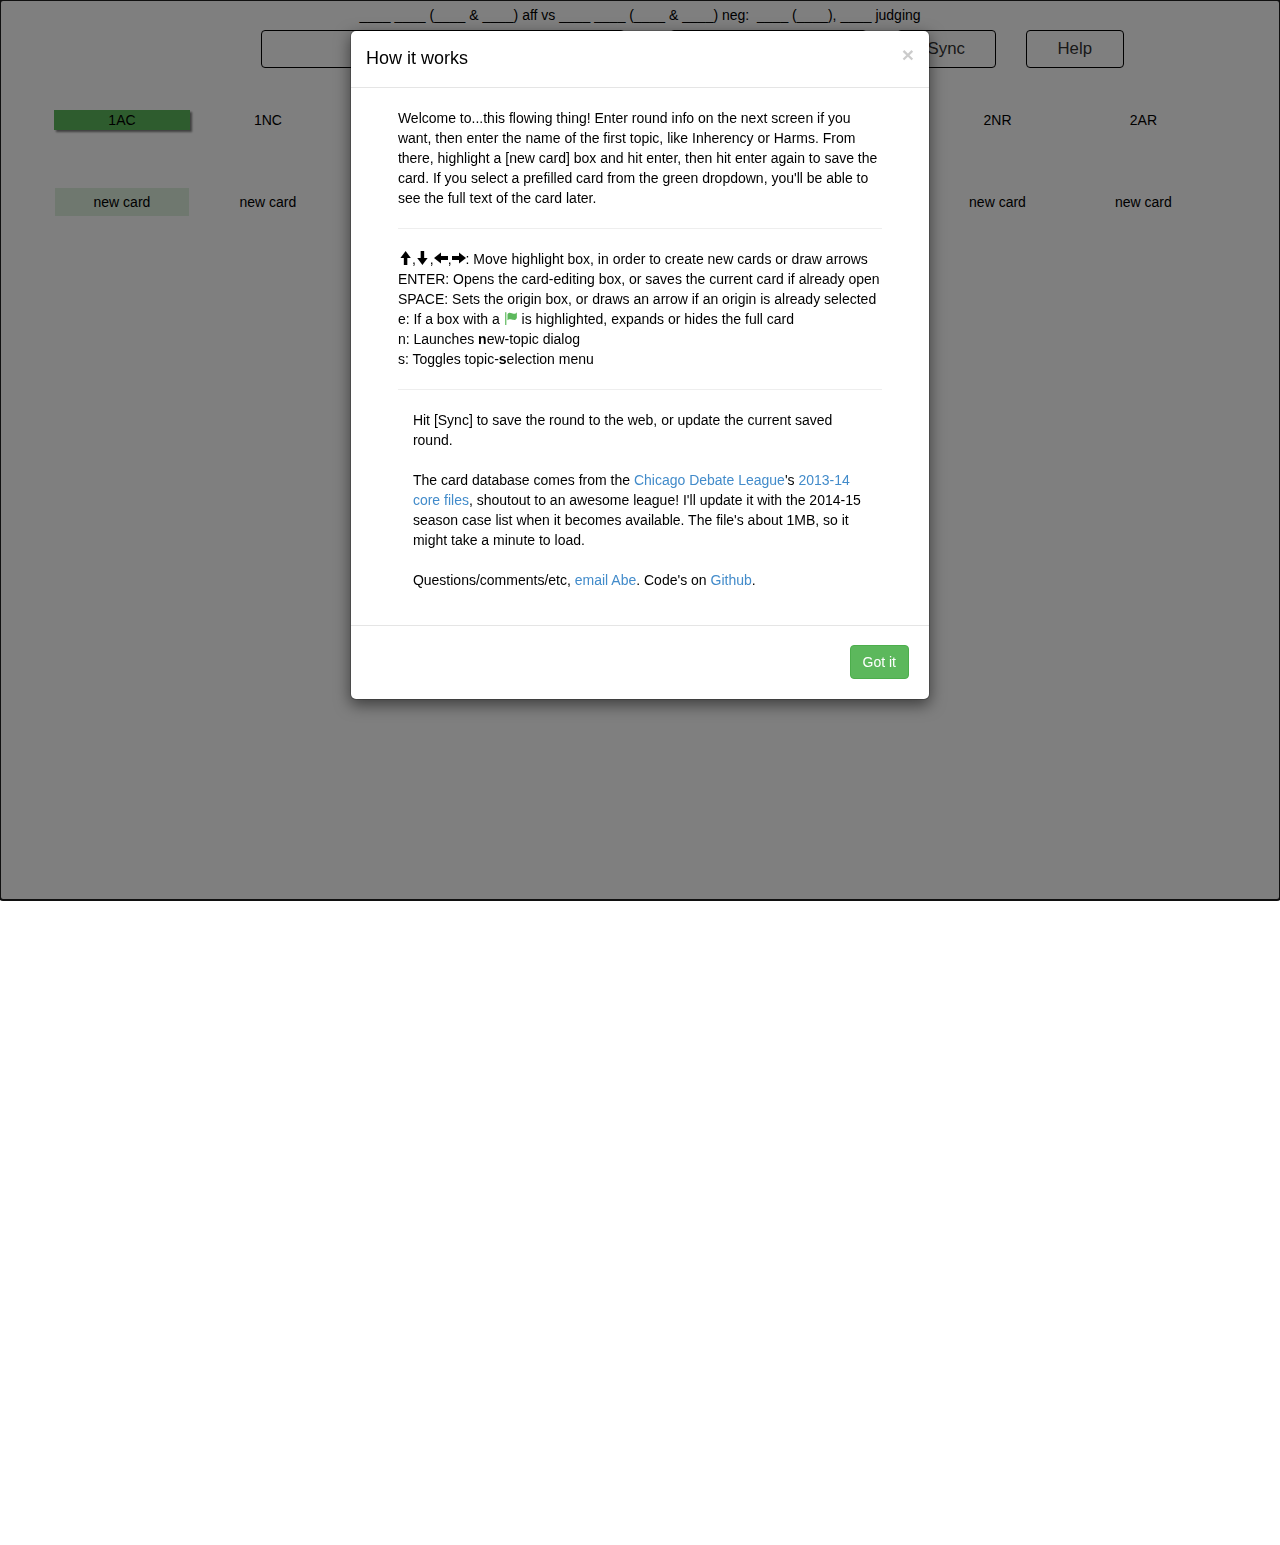
<file: html/in_round/create.html>
<!DOCTYPE html>
<html lang="en">
<head>
<meta charset="utf-8" />
<title>Flow</title>
<link rel="stylesheet" href="/bootstrap/css/bootstrap.min.css" />
<link rel="stylesheet" href="/css/create_flow.css" />
<script type="text/javascript" src="/js/libs/jquery.min.js"></script>
<script type="text/javascript" src="/js/libs/jquery-ui.min.js"></script>
<script type="text/javascript" src="/js/libs/jquery.formalize.min.js"></script>
<script type="text/javascript" src="/js/libs/underscore.js"></script>
<script type="text/javascript" src="/js/libs/backbone.js"></script>
<script type="text/javascript" src="/js/libs/purl.js"></script>
<script type="text/javascript" src="/js/libs/jquery.scrollintoview.min.js"></script>
<script type="text/javascript" src="/bootstrap/js/bootstrap.min.js"></script>
<script type="text/javascript" src="/js/libs/raphael-min.js"></script>
<script type="text/javascript" src="/js/libs/moment.min.js"></script>
<script type="text/javascript" src="/js/libs/typeahead.bundle.js"></script>
<script type="text/javascript" src="/js/arrows.js"></script>
<script type="text/javascript" src="/js/cards.js"></script>
<script type="text/javascript" src="/js/keyboard.js"></script>
<script type="text/javascript" src="/js/metadata.js"></script>
<script type="text/javascript" src="/js/topics.js"></script>
<script type="text/javascript" src="/js/utils.js"></script>
<script type="text/javascript" src="/js/create_flow.js"></script>
</head>
<body>
<div id="top" class="container">
  <div class="row">
    <p id="round_title">
      <span id="create_affschool">____</span> <span id="create_affteam">____</span>
      (<span id="create_1a">____</span> & <span id="create_2a">____</span>) aff vs 
      <span id="create_negschool">____</span> <span id="create_negteam">____</span>
      (<span id="create_1n">____</span> & <span id="create_2n">____</span>) neg:&nbsp;
      <span id="meta_tournament">____</span>&nbsp;(<span id="meta_round">____</span>),&nbsp;<span id="meta_judge">____</span> judging
    </p>
  </div>
  <div class="row">
    <div class="btn-group col-md-4 col-md-offset-2" id="topic-dropdown-parent">
      <button type="button" id="topic" class="btn btn-default dropdown-toggle" data-toggle="dropdown">
        Topics <span class="caret"></span>
      </button>
      <ul class="dropdown-menu" id="topic-dropdown" role="menu">
      </ul>
</div>
    <button type="button" id="new_topic_button" class="btn btn-default col-md-2">New topic</button>
    <button type="button" id="sync_button" class="btn btn-default col-md-1">Sync</button>
    <button type="button" id="help_button" class="btn btn-default col-md-1">Help</button>
  </div>
  <div class="row" id="header">
    <div class="col-md-1 card-col">
      <p class="debate_cell aff speechhed 1ac" id="1ac">
        1AC
      </p>
    </div>
    <div class="col-md-1 card-col">
      <p class="debate_cell neg speechhed 1nc" id="1nc">
        1NC
      </p>
    </div>
    <div class="col-md-1 card-col">
      <p class="debate_cell aff speechhed 2ac" id="2ac">
        2AC
      </p>
    </div>
    <div class="col-md-1 card-col">
      <p class="debate_cell neg speechhed 2nc" id="2nc">
        2NC
      </p>
    </div>
    <div class="col-md-1 card-col">
      <p class="debate_cell neg speechhed 1nr" id="1nr">
        1NR
      </p>
    </div>
    <div class="col-md-1 card-col">
      <p class="debate_cell aff speechhed 1ar" id="1ar">
        1AR
      </p>
    </div>
    <div class="col-md-1 card-col">
      <p class="debate_cell neg speechhed 2nr" id="2nr">
        2NR
      </p>
    </div>
    <div class="col-md-1 card-col">
      <p class="debate_cell aff speechhed 2ar" id="2ar">
        2AR
      </p>
    </div>
  </div>
</div>
<div class="container" id="card-container">
  <div class="row" id="cards">
    <div class="col-md-1 card-col 1ac" id="1ac_col">
      <p class="aff new_card current_arrow_box arrow_box_newcard" id="new_1ac">new card</p>
    </div>
    <div class="col-md-1 card-col 1nc" id="1nc_col">
      <p class="neg new_card" id="new_1nc">new card</p>
    </div>
    <div class="col-md-1 card-col 2ac" id="2ac_col">
      <p class="aff new_card" id="new_2ac">new card</p>
    </div>
    <div class="col-md-1 card-col 2nc" id="2nc_col">
      <p class="neg new_card" id="new_2nc">new card</p>
    </div>
    <div class="col-md-1 card-col 1nr" id="1nr_col">
      <p class="neg new_card" id="new_1nr">new card</p>
    </div>
    <div class="col-md-1 card-col 1ar" id="1ar_col">
      <p class="aff new_card" id="new_1ar">new card</p>
    </div>
    <div class="col-md-1 card-col 2nr" id="2nr_col">
      <p class="neg new_card" id="new_2nr">new card</p>
    </div>
    <div class="col-md-1 card-col 2ar" id="2ar_col">
      <p class="aff new_card" id="new_2ar">new card</p>
    </div>
  </div>
</div>
<div class="modal fade" id="new_topic" tabindex="-1" role="dialog" aria-labelledby="new_topic" aria-hidden="true">
  <div class="modal-dialog">
    <div class="modal-content">
      <div class="modal-header">
        <button type="button" class="close" id="new_topic_close_button" data-dismiss="modal" aria-hidden="true">&times;</button>
        <h4 class="modal-title" id="new_topic_label">Add new topic</h4>
      </div>
      <div class="modal-body">
       <input type="text" id="new_topic_name" class="form-control" placeholder="Inherency, Federalism, etc - hit enter to save (you gotta type something, sorry)">
      </div>
    </div><!-- /.modal-content -->
  </div><!-- /.modal-dialog -->
</div><!-- /.modal -->
<div class="modal fade" id="round_meta" tabindex="-1" role="dialog" aria-labelledby="round_meta" aria-hidden="true">
  <div class="modal-dialog">
    <div class="modal-content">
      <div class="modal-header">
        <h4 class="modal-title" id="round_meta_label">Round information</h4>
      </div>
      <div class="modal-body">
        <div class="row">
          <div class="col-md-6">
            <input type="text" id="aff_school" class="form-control" placeholder="Affirmative School">
          </div>
          <div class="col-md-6">
            <input type="text" id="aff_team" class="form-control" placeholder="Affirmative Team">
          </div>
        </div>
        <br>
        <div class="row">
          <div class="col-md-6">
            <input type="text" id="aff_speaker_1" class="form-control" placeholder="1st Affirmative Speaker">
          </div>
          <div class="col-md-6">
            <input type="text" id="aff_speaker_2" class="form-control" placeholder="2nd Affirmative Speaker">
          </div>
        </div>
        <hr>
        <div class="row">
          <div class="col-md-6">
            <input type="text" id="neg_school" class="form-control" placeholder="Negative School">
          </div>
          <div class="col-md-6">
            <input type="text" id="neg_team" class="form-control" placeholder="Negative Team">
          </div>
        </div>
        <br>
        <div class="row">
          <div class="col-md-6">
            <input type="text" id="neg_speaker_1" class="form-control" placeholder="1st Negative Speaker">
          </div>
          <div class="col-md-6">
            <input type="text" id="neg_speaker_2" class="form-control" placeholder="2nd Negative Speaker">
          </div>
        </div>
        <hr>
        <div class="row">
          <div class="col-md-6">
            <input type="text" id="tournament_name" class="form-control" placeholder="Tournament">
          </div>
          <div class="col-md-6">
            <input type="text" id="round_number" class="form-control" placeholder="Round">
          </div>
        </div>
        <br>
        <div class="row">
          <div class="col-md-6 col-md-offset-3">
            <input type="text" id="judge_name" class="form-control" placeholder="Judge">
          </div>
        </div>
        <hr>
        <div class="row">
          <div class="col-md-2 col-md-offset-9">
            <button type="button" class="btn btn-success" id="round_meta_submit">Start round</button>
          </div>
        </div>
      </div>
    </div><!-- /.modal-content -->
  </div><!-- /.modal-dialog -->
</div><!-- /.modal -->
<div class="modal fade" id="saved_round" tabindex="-1" role="dialog" aria-labelledby="saved_round" aria-hidden="true">
  <div class="modal-dialog">
    <div class="modal-content">
      <div class="modal-header">
        <button type="button" class="close" data-dismiss="modal" aria-hidden="true">&times;</button>
        <h4 class="modal-title" id="new_topic_label">Syncing Round</h4>
      </div>
      <div class="modal-body">
        <p class="modal-text">Round saved to <span id="rnd-link"></span></p>
      </div>
    </div><!-- /.modal-content -->
  </div><!-- /.modal-dialog -->
</div><!-- /.modal -->
<div class="modal fade" id="modal-template" tabindex="-1" role="dialog" aria-labelledby="modal-template" aria-hidden="true">
  <div class="modal-dialog">
    <div class="modal-content">
      <div class="modal-header">
        <button type="button" class="close" id="modal-template_close_button" data-dismiss="modal" aria-hidden="true">&times;</button>
        <h4 class="modal-title" id="modal-template_label"></h4>
      </div>
      <div class="modal-body">
        <p id="modal-contents"></p>
      </div>
    </div><!-- /.modal-content -->
  </div><!-- /.modal-dialog -->
</div><!-- /.modal -->
<div class="modal fade" id="instructions" tabindex="-1" role="dialog" aria-labelledby="modal-template" aria-hidden="true">
  <div class="modal-dialog">
    <div class="modal-content">
      <div class="modal-header">
        <button type="button" class="close" id="modal-template_close_button" data-dismiss="modal" aria-hidden="true">&times;</button>
        <h4 class="modal-title">How it works</h4>
      </div>
      <div class="modal-body">
          <div class="container">
              <div class="row">
                  <div class="col-md-12">
                      Welcome to...this flowing thing! Enter round info on the next screen if you want, then enter the name of the first topic, like Inherency or Harms. From there, highlight a [new card] box and hit enter, then hit enter again to save the card. If you select a prefilled card from the green dropdown, you'll be able to see the full text of the card later.
                  </div>
              </div>
              <hr>
              <div class="row">
                  <div class="col-md-12">
                      <i class="glyphicon glyphicon-arrow-up"></i>,<i class="glyphicon glyphicon-arrow-down"></i>,<i class="glyphicon glyphicon-arrow-left"></i>,<i class="glyphicon glyphicon-arrow-right"></i>:
                      Move highlight box, in order to create new cards or draw arrows
                  </div>
              </div>
              <div class="row">
                  <div class="col-md-12">
                      ENTER:
                      Opens the card-editing box, or saves the current card if already open
                  </div>
              </div>
              <div class="row">
                  <div class="col-md-12">
                      SPACE:
                      Sets the origin box, or draws an arrow if an origin is already selected
                  </div>
              </div>
              <div class="row">
                  <div class="col-md-12">
                      e:
                      If a box with a <i class="glyphicon glyphicon-flag flag-instructions"></i> is highlighted, expands or hides the full card
                  </div>
              </div>
              <div class="row">
                  <div class="col-md-12">
                      n:
                      Launches <b>n</b>ew-topic dialog
                  </div>
              </div>
              <div class="row">
                  <div class="col-md-12">
                      s:
                      Toggles topic-<b>s</b>election menu
                  </div>
              </div>
              <hr>
              <div class="col-md-12">
                  Hit [Sync] to save the round to the web, or update the current saved round.
                  <br><br>
                  The card database comes from the <a href="http://chicagodebateleague.org/">Chicago Debate League</a>'s <a href="http://chicagodebateleague.org/cdl-core-files/">2013-14 core files</a>, shoutout to an awesome league! I'll update it with the 2014-15 season case list when it becomes available. The file's about 1MB, so it might take a minute to load.
                  <br><br>
                  Questions/comments/etc, <a href="mailto:abe@epton.org">email Abe</a>. Code's on <a href="https://github.com/aepton/flow">Github</a>.
              </div>
          </div>
      </div>
      <div class="modal-footer">
          <button type="button" class="btn btn-success" data-dismiss="modal">Got it</button>
      </div>
    </div><!-- /.modal-content -->
  </div><!-- /.modal-dialog -->
</div><!-- /.modal -->
<script type="text/template" id="local-rounds-template">
  {{ rounds }}
</script>
</div>
</body>
</html>
</file>
<file: css/create_flow.css>
html {
  overflow-y: auto;
}

body {
  background: #fff;
  color: #000;
  font-family: Helvetica;
  height: auto;
  padding-bottom: 0px;
}

a {
  text-decoration: none;
}

a:hover {
  text-decoration: underline;
}

h1 {
  font-weight: normal;
  padding-top: 20px;
  text-align: center;
}

h2 {
  padding-top: 20px;
  text-align: center;
}

p {
  overflow: hidden;
  padding: 5px 0;
  text-align: center;
}

svg {
  pointer-events: none;
}

.typeahead {
  width: 100%;
}

textarea {
  overflow-y: auto;
  border-radius: 4px;
  border: 1px solid rgba(92, 184, 92, 1.0);
  box-shadow: none;
  outline: none;
  height: 6em;
}

.tt-dropdown-menu {
  overflow-y: auto;
  height: 450px;
  background-color: rgba(92, 184, 92, 0.1);
  border-radius: 4px;
  border: 1px solid rgba(92, 184, 92, 1.0);
  border-top: none !important;
  width: 136px !important;
}

.tt-suggestion > p, .tt-cursor > p {
  width: 136px !important;
}

.tt-cursor > p {
  background-color: rgba(92, 184, 92, 0.3);
  border-radius: 4px;
  width: 136px;
  margin-left: -1px;
}

[data-card-hash]:after {
  content: "\e034";
  position: relative;
  right: 0px;
  color: rgba(92, 184, 92, 1.0);
  font-family: 'Glyphicons Halflings';
  font-style: normal;
  font-weight: 500;
  line-height: 1;
  font-size: 0.9em;
  -webkit-font-smoothing: antialiased;
}

#card_expand {
  width: 1152px !important;
  position: absolute;
  background-color: rgba(255, 255, 255, 0.9);
  left: 0px;
  z-index: 995;
}

#card_expand > p {
  overflow: visible;
}

div.container {
  padding-left: 5%;
  padding-right: 5%;
  width: 100%;
}

div.container#top {
  position: fixed;
  background-color: white;
  height: 130px;
  z-index: 999;
  top: 0px;
}

div.container#card-container {
  margin-top: 145px;
  height: 1400px;
}

.container_16 {
  background-color: #fff;
  background-repeat: repeat-y;
  margin-bottom: 20px;
}

#round_title {
  border: none;
  margin-bottom: 0px;
  position: relative;
  width: 90%;
  z-index: 5;
  margin-left: auto;
  margin-right: auto;
}

#topic {
  background-color: #fff;
  color: #000;
  border: 1px solid black;
  text-align: center;
  z-index: 5;
  width: 100%;
  font-size: 1.2em;
  box-shadow: 0 !important;
  box-shadow: none;
}

#topic-dropdown-parent.open > #topic {
  border-bottom: 0;
  border-bottom-left-radius: 0;
  border-bottom-right-radius: 0;
}

#topic-dropdown {
  width: 100%;
  margin-top: 0px;
  border-top: 0;
  border-left: 1px solid black;
  border-right: 1px solid black;
  border-bottom: 1px solid black;
  border-top-left-radius: 0;
  border-top-right-radius: 0;
  width: 364px;
  margin-left: 15px;
}

#topic-dropdown > li > a {
  text-align: center;
}

#new_topic_button {
  margin-left: 30px;
  border-width: 1px;
  font-size: 1.2em;
  border-color: #000;
  max-height: 45px;
}

#sync_button {
  margin-left: 30px;
  border-width: 1px;
  font-size: 1.2em;
  border-color: #000;
  max-height: 45px;
}

#help_button {
  margin-left: 30px;
  border-width: 1px;
  font-size: 1.2em;
  border-color: #000;
  max-height: 45px;
}

#header {
  border: none;
  margin-top: 3em;
  z-index: 999;
}

.flag-instructions {
  color: rgba(92, 184, 92, 1.0);
}

#background_blocker {
  position: fixed;
  background-image: url('/img/white.gif');
  height: 12%;
  width: 100%;
  z-index: 3;
}

#cards {
  margin-top: 3em;
  z-index: 2;
}

#cards div {
  width: 11.5%;
  padding: 0px;
}

.card-col {
  margin-left: 5px;
  margin-right: 5px;
}

.debate_cell {
  padding: 0px;
}

.current_arrow_box {
  box-shadow: 0 !important;
  padding: 4px 0;
}

.arrow_base {
  background-color: rgba(92, 184, 92, 0.2) !important;
  box-shadow: 0 !important;
  padding: 4px 0 !important;
}

.arrow_box_basic {
  background-color: rgba(92, 184, 92, 0.2) !important;
}

.arrow_target {
  border: 1px dashed rgb(92, 184, 92) !important;
}

.arrow_box_newcard {
  border-bottom: 0 !important;
  background-color: rgba(92, 184, 92, 0.2) !important;
}

.card {
  padding: 4px 0;
  background-color: #fff;
  border: 1px solid white;
  border-bottom: 1px dashed black;
}

.cite {
  font-style: italic;
  border-top: 1px dashed black;
  margin-top: -10px;
  font-variant: small-caps;
  border-left: 1px solid white;
  border-right: 1px solid white;
  border-bottom: 1px dashed black;
}

#header p {
  width: 100%;
}

#header div {
  height: 1em;
  width: 11.5%;
  padding: 0px;
}

.endpoint {
  height: 50px;
  width: 10px;
  z-index: 1;
}

.new_card {
  padding: 4px 0;
  border: 1px solid white;
}

.card-col:first-child .card,
.card-col:first-child .new_card,
.card-col:first-child .cite {
  border-left: 1px solid white;
}

.card-col:last-child .card,
.card-col:last-child .new_card,
.card-col:last-child .cite {
  border-right: 1px solid white;
}

#console {
  background-color: gray;
  color: black;
  font-weight: bold;
  font-variant: small-caps;
}

.unsafe_warning {
  background-color: black;
  color: white;
  font-weight: bold;
  font-variant: small-caps;
  position: fixed;
  top: 5px;
  z-index: 15;
}

#left_warning {
  left: 20px;
}

#right_warning {
  right: 20px;
  text-align: right;
}

.cardNum {
  position: absolute;
  margin-top: -1.6%;
  margin-left: 9%;
  color: #777;
  display: none;
}

.modal-text {
  border: 0;
}

.speechhed.active-speech {
  box-shadow: 2px 2px 2px rgba(0, 0, 0, 0.5);
  background-color: #5cb85c;
}
</file>
